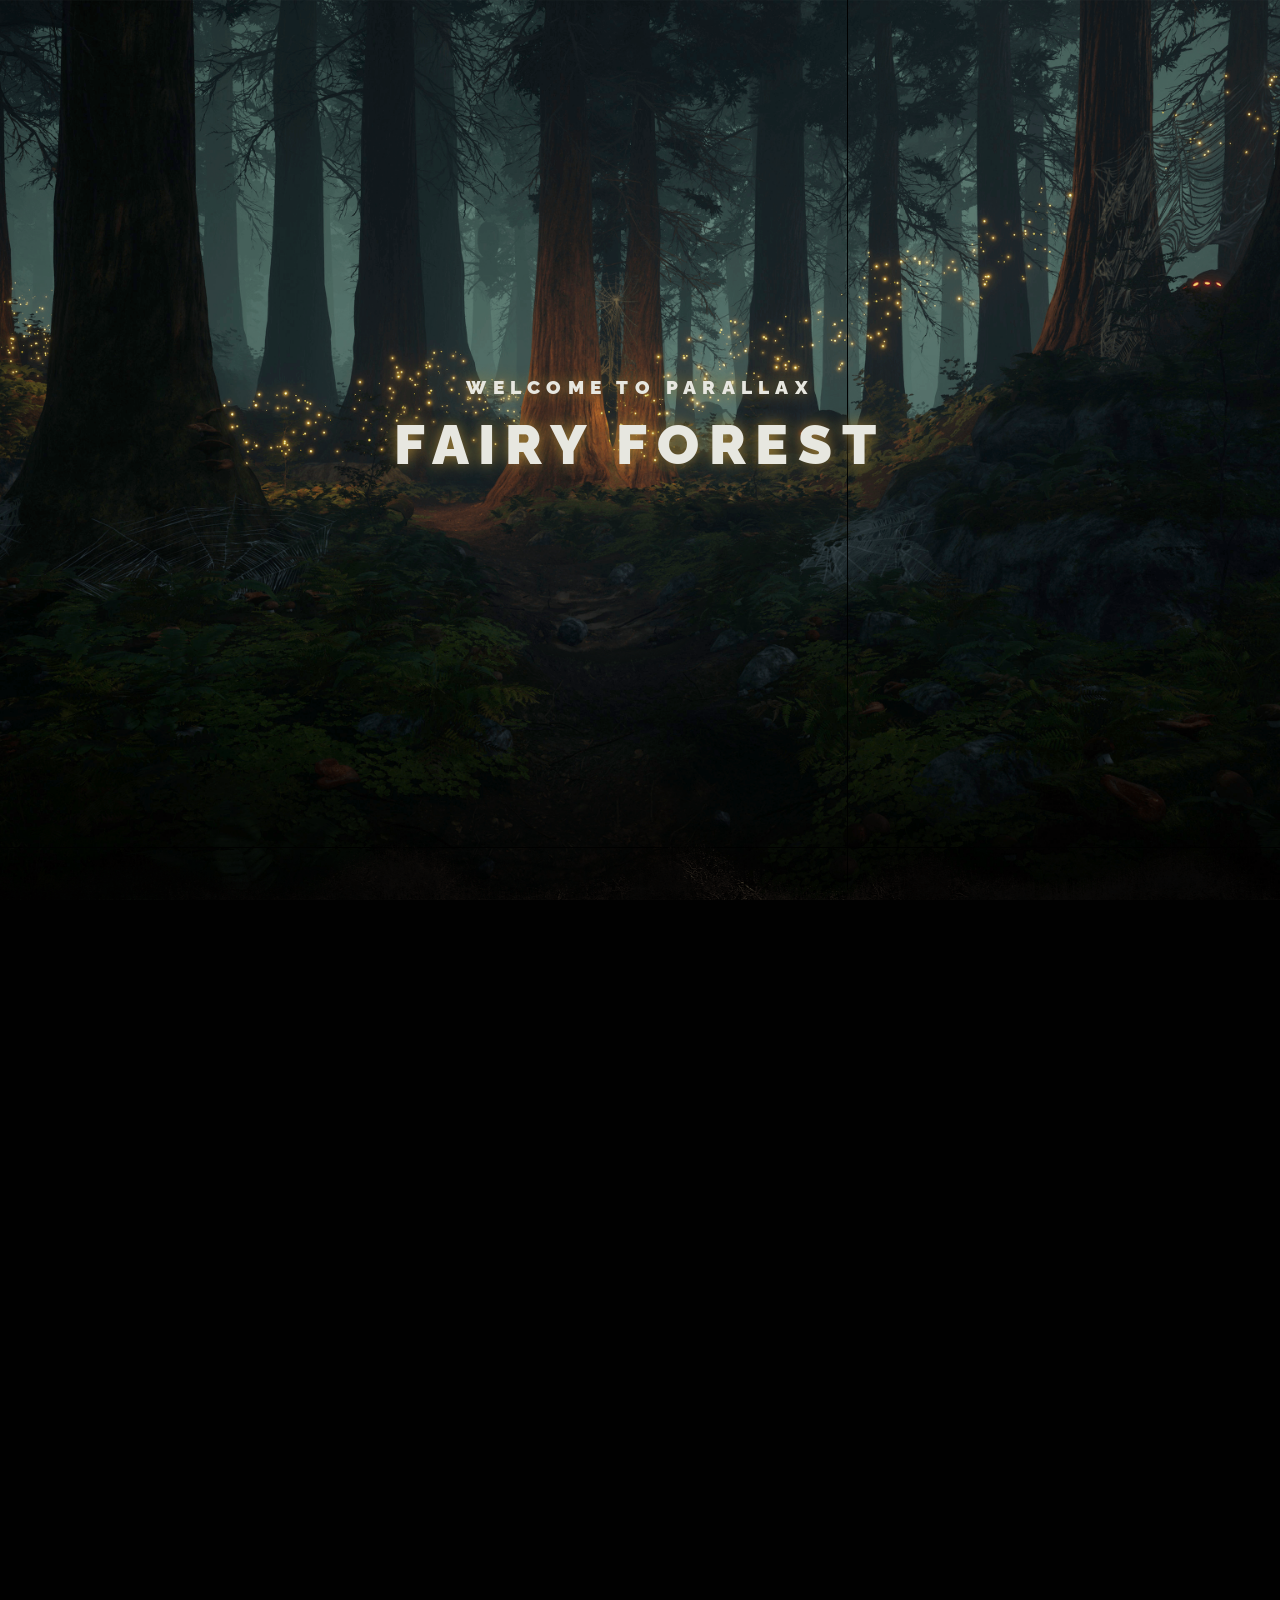
<file: index.html>
<!DOCTYPE html>
<html lang="en">
  <head>
    <meta charset="UTF-8" />
    <meta http-equiv="X-UA-Compatible" content="IE=edge" />
    <meta name="viewport" content="width=device-width, initial-scale=1.0" />
    <title>Document</title>
    <link rel="stylesheet" href="css/main.css" />
    <script src="./libs/gsap/gsap.min.js" defer></script>
    <script src="./libs/gsap/ScrollTrigger.min.js" defer></script>
    <script src="./libs/gsap/ScrollSmoother.min.js" defer></script>
    <script src="js/app.js" defer></script>
  </head>
  <body>
    <div class="wrapper">
      <div class="content">
        <header class="main-header">
          <div class="layers">
            <div class="layer__header">
              <div class="layers__caption">Welcome to Parallax</div>
              <div class="layers__title">Fairy Forest</div>
            </div>
            <div
              class="layer layers__base"
              style="background-image: url(images/layer-base.png)"
            ></div>
            <div
              class="layer layers__middle"
              style="background-image: url(images/layer-middle.png)"
            ></div>
            <div
              class="layer layers__front"
              style="background-image: url(images/layer-front.png)"
            ></div>
          </div>
        </header>

        <article
          class="main-article"
          style="background-image: url(images/dungeon.jpg)"
        >
          <div class="main-article__content">
            <h2 class="main-article__header">To be continued</h2>
            <p class="main-article__paragraph">
              Lorem ipsum dolor sit amet consectetur adipisicing elit. Amet,
              soluta? Enim magni delectus qui animi veritatis cumque fugit, sed
              iure tenetur, a dolores necessitatibus. Beatae pariatur quo
              obcaecati nostrum in sequi possimus!
            </p>
          </div>
        </article>
      </div>
    </div>
  </body>
</html>
</file>
<file: css/main.css>
* {
    margin: 0;
    padding: 0;
    box-sizing: border-box;
}
:root {
--index: calc(1vw + 1vh);
--text: #e7e7e0;
--transition: transform .75s cubic-bezier(.075, 0.5, 0, 1);
}

@font-face {
    font-family: raleway_f;
    src: url(../fonts/raleway-regular.woff2);
}

@font-face {
    font-family: raleway_f;
    src: url(../fonts/raleway-black.woff2);
    font-weight: 900;
}
body {
    background-color: #010101;
    font-family: raleway_f, sans-serif;
    line-height: 1.55;
}
.main-header {
    position: relative;
}
.main-header::after {
    content: ' ';
    position: absolute;
    z-index: 100;
    width: 100%;
    height: calc(var(--index) * 10);
    background-image: url(../images/ground.png);
    background-size: cover;
    background-repeat: no-repeat;
    background-position: center;
    bottom: calc(var(--index) * -4.5);
}
.layers {
    height: 100vh;
    display: flex;
    align-items: center;
    justify-content: center;
    text-align: center;
    overflow: hidden;
    position: relative;
}
.layer {
    height: 100%;
    width: 100%;
    position: absolute;
    background-size: cover;
    background-position: center;
    will-change: transform;
    z-index: 2;
    transition: var(--transition);
}
.layers__base {
    transform: translate3d(0, calc(var(--scrollTop) / 1.6), 0);
    z-index: 0;
}
.layers__middle {
    transform: translate3d(0, calc(var(--scrollTop) / 2.5), 0);
    transition: var(--transition);
}
.layers__front {
    transform: translate3d(0, calc(var(--scrollTop) / 5.7), 0);
}
.layer__header {
    z-index: 1;
    transform: translate3d(0, calc(var(--scrollTop) / 2), 0);
    will-change: transform;
    text-transform: uppercase;
    font-weight: 900;
    color: var(--text);
    text-shadow: 0 0 15px #9e7d35;
        transition: var(--transition);
}
.layers__title {
    font-size: calc(var(--index) * 2.5);
    letter-spacing: calc(var(--index) / 2.25);
}
.layers__caption {
    font-size: calc(var(--index) / 1.175);
        letter-spacing: calc(var(--index) / 3.5);
        margin-top: calc(var(--index) * -1.75);
}
.main-article {
    --main-article-transform: translate3d(0, calc(var(--scrollTop) / -7.5), 0);
    min-height: 100vh;
    background-size: cover;
    background-position: center;
    color: var(--text);
    display: flex;
    justify-content: center;
    align-items: center;
    position: relative;
    text-align: center;
}
.main-article__header {
    text-transform: uppercase;
    font-size: calc(var(--index) * 1.8);
    letter-spacing: calc(var(--index) / 7.5);
    transform: var(--main-article-transform);
    will-change: transform;
        transition: var(--transition);
}
.main-article__paragraph {
    max-width: calc(var(--index) * 30);
    font-size: calc(var(--index) * .9);
    margin-top: calc(var(--index) / 1.25);
    transform: var(--main-article-transform);
    will-change: transform;
        transition: var(--transition);
}
.content {
    will-change: transform;
}
</file>
